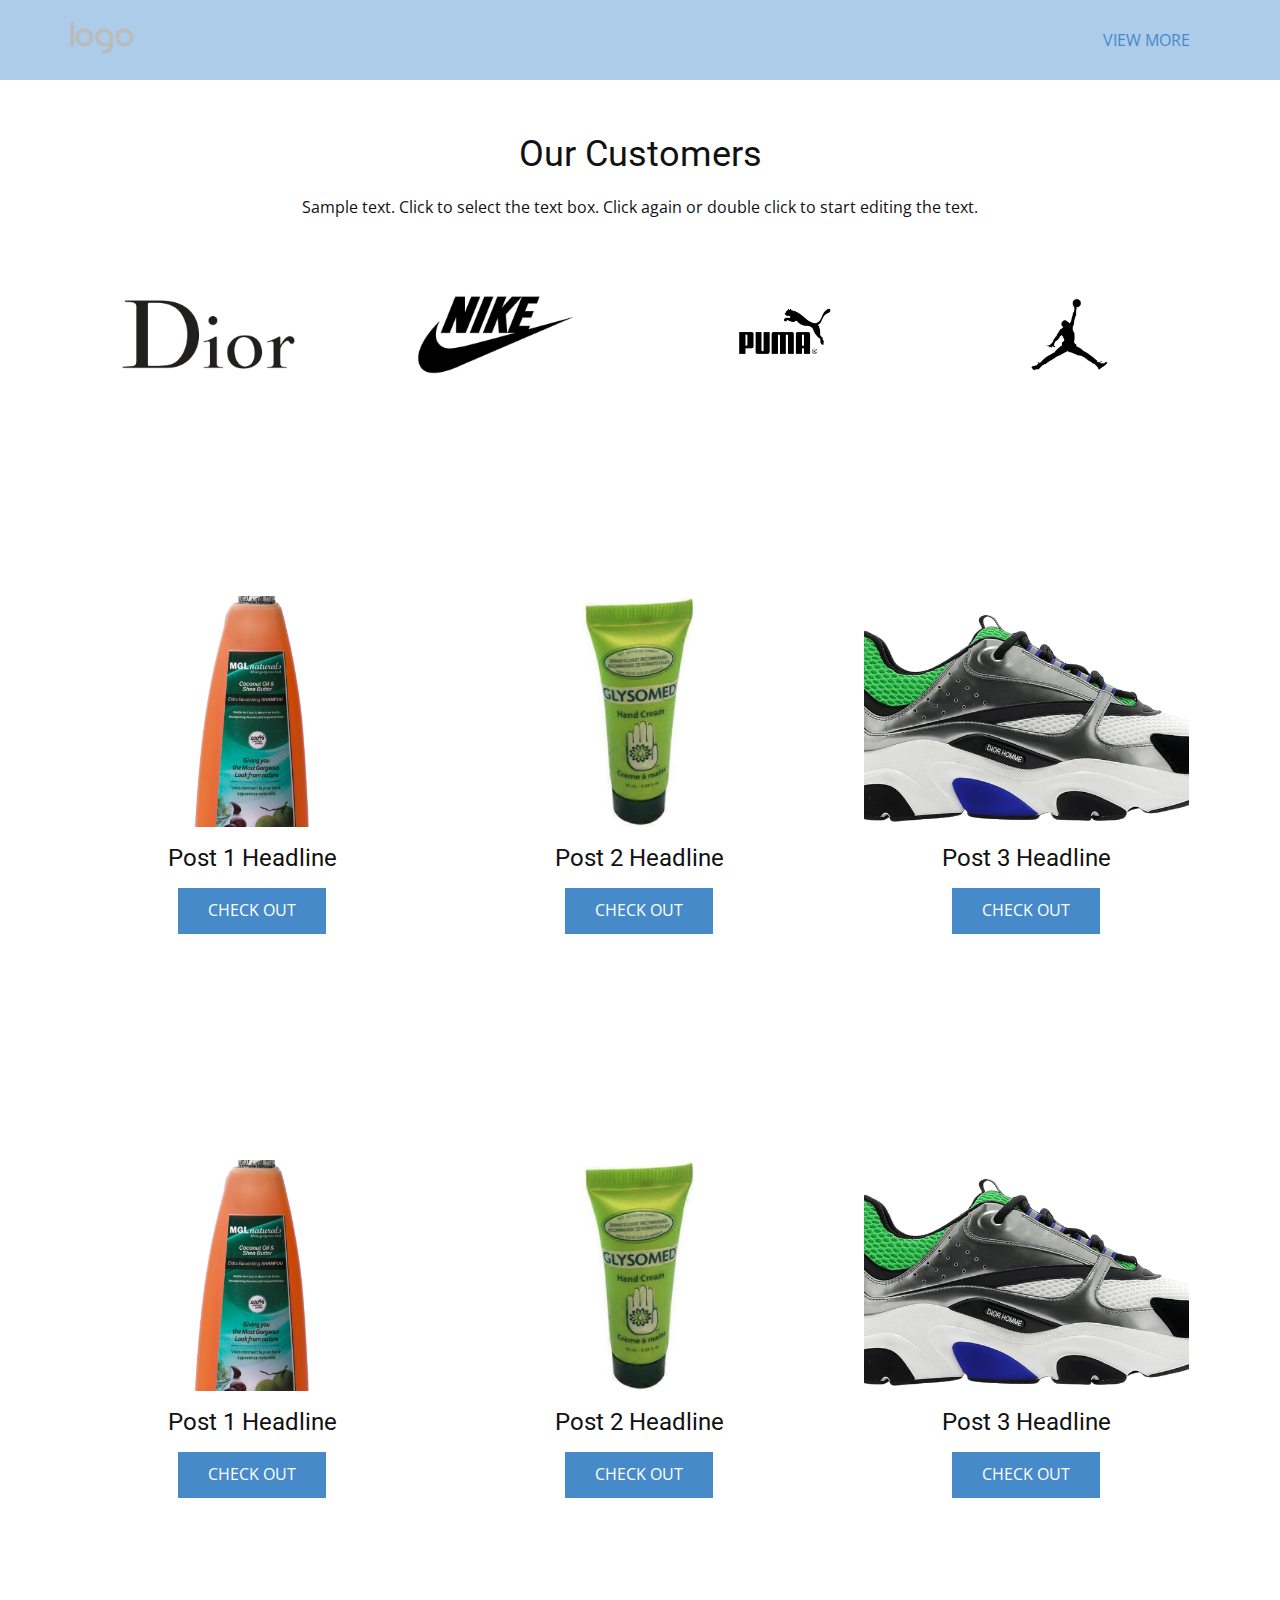
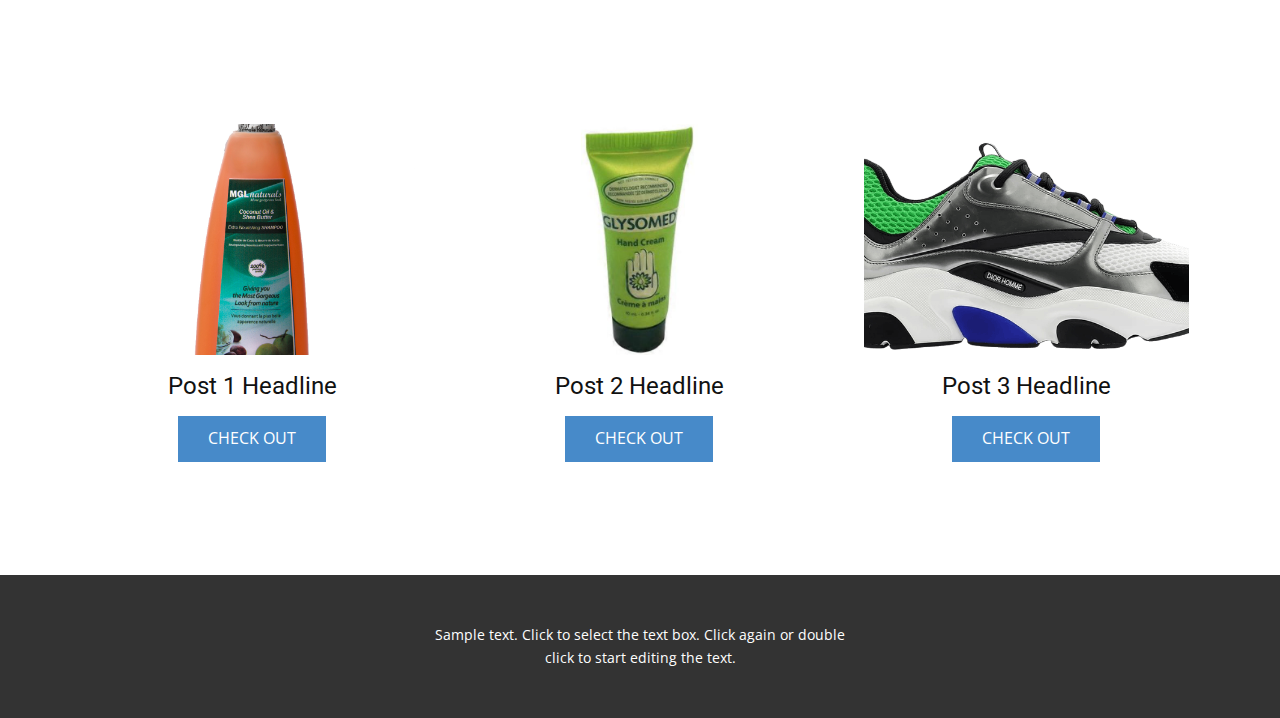
<file: index2.html>
<!DOCTYPE html>
<html style="font-size: 16px;">
  <head>
    <meta name="viewport" content="width=device-width, initial-scale=1.0">
    <meta charset="utf-8">
    <meta name="keywords" content="Our Customers, Easy to use">
    <meta name="description" content="">
    <meta name="page_type" content="np-template-header-footer-from-plugin">
    <title>bob</title>
    <link rel="stylesheet" href="nicepage.css" media="screen">
<link rel="stylesheet" href="VIEW-MORE.css" media="screen">
    <script class="u-script" type="text/javascript" src="jquery.js" defer=""></script>
    <script class="u-script" type="text/javascript" src="nicepage.js" defer=""></script>
    <meta name="generator" content="Nicepage 3.2.3, nicepage.com">
    <link id="u-theme-google-font" rel="stylesheet" href="https://fonts.googleapis.com/css?family=Roboto:100,100i,300,300i,400,400i,500,500i,700,700i,900,900i|Open+Sans:300,300i,400,400i,600,600i,700,700i,800,800i">
    
    
    
    
    
    
    <script type="application/ld+json">{
		"@context": "http://schema.org",
		"@type": "Organization",
		"name": "",
		"url": "index.html",
		"logo": "images/default-logo.png"
}</script>
    <meta property="og:title" content="VIEW MORE">
    <meta property="og:type" content="website">
    <meta name="theme-color" content="#478ac9">
    <link rel="canonical" href="index.html">
    <meta property="og:url" content="index.html">
  </head>
  <body data-home-page="VIEW-MORE.html" data-home-page-title="VIEW MORE" class="u-body"><header class="u-clearfix u-header u-palette-1-light-2 u-header" id="sec-d19e"><div class="u-clearfix u-sheet u-valign-middle u-sheet-1">
        <a href="" class="u-image u-logo u-image-1">
          <img src="images/default-logo.png" class="u-logo-image u-logo-image-1">
        </a>
        <nav class="u-menu u-menu-dropdown u-offcanvas u-menu-1">
          <div class="menu-collapse" style="font-size: 1rem; letter-spacing: 0px;">
            <a class="u-button-style u-custom-left-right-menu-spacing u-custom-padding-bottom u-custom-top-bottom-menu-spacing u-nav-link u-text-active-palette-1-base u-text-hover-palette-2-base" href="#">
              <svg><use xmlns:xlink="http://www.w3.org/1999/xlink" xlink:href="#menu-hamburger"></use></svg>
              <svg version="1.1" xmlns="http://www.w3.org/2000/svg" xmlns:xlink="http://www.w3.org/1999/xlink"><defs><symbol id="menu-hamburger" viewBox="0 0 16 16" style="width: 16px; height: 16px;"><rect y="1" width="16" height="2"></rect><rect y="7" width="16" height="2"></rect><rect y="13" width="16" height="2"></rect>
</symbol>
</defs></svg>
            </a>
          </div>
          <div class="u-custom-menu u-nav-container">
            <ul class="u-nav u-unstyled u-nav-1"><li class="u-nav-item"><a class="u-button-style u-nav-link u-text-active-palette-1-base u-text-hover-palette-2-base" href="VIEW-MORE.html" style="padding: 10px 20px;">VIEW MORE</a>
</li></ul>
          </div>
          <div class="u-custom-menu u-nav-container-collapse">
            <div class="u-black u-container-style u-inner-container-layout u-opacity u-opacity-95 u-sidenav">
              <div class="u-sidenav-overflow">
                <div class="u-menu-close"></div>
                <ul class="u-align-center u-nav u-popupmenu-items u-unstyled u-nav-2"><li class="u-nav-item"><a class="u-button-style u-nav-link" href="VIEW-MORE.html" style="padding: 10px 20px;">VIEW MORE</a>
</li></ul>
              </div>
            </div>
            <div class="u-black u-menu-overlay u-opacity u-opacity-70"></div>
          </div>
        </nav>
      </div></header>
    <section class="u-align-center u-clearfix u-section-1" id="sec-c674">
      <div class="u-clearfix u-sheet u-valign-middle u-sheet-1">
        <h2 class="u-text u-text-1">Our Customers</h2>
        <p class="u-text u-text-2">Sample text. Click to select the text box. Click again or double click to start editing the text.</p>
        <div class="u-expanded-width u-list u-repeater u-list-1">
          <div class="u-container-style u-list-item u-repeater-item">
            <div class="u-container-layout u-similar-container u-valign-middle u-container-layout-1">
              <img alt="" class="u-expanded-width-xs u-image u-image-contain u-image-default u-image-1" src="images/58429610a6515b1e0ad75ad3.png">
            </div>
          </div>
          <div class="u-container-style u-list-item u-repeater-item">
            <div class="u-container-layout u-similar-container u-valign-middle u-container-layout-2">
              <img alt="" class="u-expanded-width-xs u-image u-image-contain u-image-default u-image-2" src="images/41fMsRTFZjL._AC_UY218_.jpg">
            </div>
          </div>
          <div class="u-container-style u-list-item u-repeater-item">
            <div class="u-container-layout u-similar-container u-valign-middle u-container-layout-3">
              <img alt="" class="u-expanded-width-xs u-image u-image-contain u-image-default u-image-3" src="images/580b57fcd9996e24bc43c4f8.png">
            </div>
          </div>
          <div class="u-container-style u-list-item u-repeater-item">
            <div class="u-container-layout u-similar-container u-valign-middle u-container-layout-4">
              <img alt="" class="u-expanded-width-xs u-image u-image-contain u-image-default u-image-4" src="images/584292c4a6515b1e0ad75aca.png">
            </div>
          </div>
        </div>
      </div>
    </section>
    <section class="u-clearfix u-section-2" id="sec-3f52">
      <div class="u-clearfix u-sheet u-valign-middle u-sheet-1"><!--blog--><!--blog_options_json--><!--{"type":"Recent","source":"","tags":""}--><!--/blog_options_json-->
        <div class="u-blog u-repeater u-repeater-1"><!--blog_post-->
          <div class="u-align-center u-blog-post u-container-style u-repeater-item u-shape-rectangle">
            <div class="u-container-layout u-similar-container u-valign-top u-container-layout-1"><!--blog_post_image-->
              <img alt="" class="u-blog-control u-expanded-width u-image u-image-default u-image-1" src="images/b1.jpg"><!--/blog_post_image--><!--blog_post_header-->
              <h4 class="u-blog-control u-text u-text-1">
                <a class="u-post-header-link" href="#"><!--blog_post_header_content-->Post 1 Headline<!--/blog_post_header_content--></a>
              </h4><!--/blog_post_header--><!--blog_post_readmore-->
              <a href="https://wa.link/udanim" class="u-blog-control u-btn u-button-style u-btn-1"><!--blog_post_readmore_content-->CHECK OUT<!--/blog_post_readmore_content--></a><!--/blog_post_readmore-->
            </div>
          </div><!--/blog_post--><!--blog_post-->
          <div class="u-align-center u-blog-post u-container-style u-repeater-item u-shape-rectangle u-video-cover u-repeater-item-2">
            <div class="u-container-layout u-similar-container u-valign-top u-container-layout-2"><!--blog_post_image-->
              <img alt="" class="u-blog-control u-expanded-width u-image u-image-default u-image-2" src="images/b4.jpg"><!--/blog_post_image--><!--blog_post_header-->
              <h4 class="u-blog-control u-text u-text-2">
                <a class="u-post-header-link" href="#"><!--blog_post_header_content-->Post 2 Headline<!--/blog_post_header_content--></a>
              </h4><!--/blog_post_header--><!--blog_post_readmore-->
              <a href="https://wa.link/udanim" class="u-blog-control u-btn u-button-style u-btn-2"><!--blog_post_readmore_content-->CHECK OUT<!--/blog_post_readmore_content--></a><!--/blog_post_readmore-->
            </div>
          </div><!--/blog_post--><!--blog_post-->
          <div class="u-align-center u-blog-post u-container-style u-repeater-item u-shape-rectangle u-video-cover u-repeater-item-3">
            <div class="u-container-layout u-similar-container u-valign-top u-container-layout-3"><!--blog_post_image-->
              <img alt="" class="u-blog-control u-expanded-width u-image u-image-default u-image-3" src="images/B22sneakers.webp"><!--/blog_post_image--><!--blog_post_header-->
              <h4 class="u-blog-control u-text u-text-3">
                <a class="u-post-header-link" href="#"><!--blog_post_header_content-->Post 3 Headline<!--/blog_post_header_content--></a>
              </h4><!--/blog_post_header--><!--blog_post_readmore-->
              <a href="https://wa.link/udanim" class="u-blog-control u-btn u-button-style u-btn-3"><!--blog_post_readmore_content-->CHECK OUT<!--/blog_post_readmore_content--></a><!--/blog_post_readmore-->
            </div>
          </div><!--/blog_post-->
        </div><!--/blog-->
      </div>
    </section>
    <section class="u-clearfix u-section-3" id="carousel_76fd">
      <div class="u-clearfix u-sheet u-valign-middle u-sheet-1"><!--blog--><!--blog_options_json--><!--{"type":"Recent","source":"","tags":""}--><!--/blog_options_json-->
        <div class="u-blog u-repeater u-repeater-1"><!--blog_post-->
          <div class="u-align-center u-blog-post u-container-style u-repeater-item u-shape-rectangle">
            <div class="u-container-layout u-similar-container u-valign-top u-container-layout-1"><!--blog_post_image-->
              <img alt="" class="u-blog-control u-expanded-width u-image u-image-default u-image-1" src="images/b1.jpg"><!--/blog_post_image--><!--blog_post_header-->
              <h4 class="u-blog-control u-text u-text-1">
                <a class="u-post-header-link" href="#"><!--blog_post_header_content-->Post 1 Headline<!--/blog_post_header_content--></a>
              </h4><!--/blog_post_header--><!--blog_post_readmore-->
              <a href="https://wa.link/udanim" class="u-blog-control u-btn u-button-style u-btn-1"><!--blog_post_readmore_content-->CHECK OUT<!--/blog_post_readmore_content--></a><!--/blog_post_readmore-->
            </div>
          </div><!--/blog_post--><!--blog_post-->
          <div class="u-align-center u-blog-post u-container-style u-repeater-item u-shape-rectangle u-video-cover u-repeater-item-2">
            <div class="u-container-layout u-similar-container u-valign-top u-container-layout-2"><!--blog_post_image-->
              <img alt="" class="u-blog-control u-expanded-width u-image u-image-default u-image-2" src="images/b4.jpg"><!--/blog_post_image--><!--blog_post_header-->
              <h4 class="u-blog-control u-text u-text-2">
                <a class="u-post-header-link" href="#"><!--blog_post_header_content-->Post 2 Headline<!--/blog_post_header_content--></a>
              </h4><!--/blog_post_header--><!--blog_post_readmore-->
              <a href="https://wa.link/udanim" class="u-blog-control u-btn u-button-style u-btn-2"><!--blog_post_readmore_content-->CHECK OUT<!--/blog_post_readmore_content--></a><!--/blog_post_readmore-->
            </div>
          </div><!--/blog_post--><!--blog_post-->
          <div class="u-align-center u-blog-post u-container-style u-repeater-item u-shape-rectangle u-video-cover u-repeater-item-3">
            <div class="u-container-layout u-similar-container u-valign-top u-container-layout-3"><!--blog_post_image-->
              <img alt="" class="u-blog-control u-expanded-width u-image u-image-default u-image-3" src="images/B22sneakers.webp"><!--/blog_post_image--><!--blog_post_header-->
              <h4 class="u-blog-control u-text u-text-3">
                <a class="u-post-header-link" href="#"><!--blog_post_header_content-->Post 3 Headline<!--/blog_post_header_content--></a>
              </h4><!--/blog_post_header--><!--blog_post_readmore-->
              <a href="https://wa.link/udanim" class="u-blog-control u-btn u-button-style u-btn-3"><!--blog_post_readmore_content-->CHECK OUT<!--/blog_post_readmore_content--></a><!--/blog_post_readmore-->
            </div>
          </div><!--/blog_post-->
        </div><!--/blog-->
      </div>
    </section>
    <!-- <section class="u-align-left u-clearfix u-image u-shading u-section-4" src="" id="sec-8112">
      <div class="u-clearfix u-sheet u-valign-middle u-sheet-1">
        <h1 class="u-text u-title u-text-1">Easy to use</h1>
        <p class="u-large-text u-text u-text-variant u-text-2">Sample text. Lorem ipsum dolor sit amet, consectetur adipiscing elit nullam nunc justo sagittis suscipit ultrices.</p>
        <a href="#" class="u-btn u-button-style u-hover-palette-1-light-2 u-palette-1-light-3 u-btn-1">VIEW MORE</a>
      </div>
    </section> -->
    <section class="u-clearfix u-section-5" id="carousel_5199">
      <div class="u-clearfix u-sheet u-valign-middle u-sheet-1"><!--blog--><!--blog_options_json--><!--{"type":"Recent","source":"","tags":""}--><!--/blog_options_json-->
        <div class="u-blog u-repeater u-repeater-1"><!--blog_post-->
          <div class="u-align-center u-blog-post u-container-style u-repeater-item u-shape-rectangle">
            <div class="u-container-layout u-similar-container u-valign-top u-container-layout-1"><!--blog_post_image-->
              <img alt="" class="u-blog-control u-expanded-width u-image u-image-default u-image-1" src="images/b1.jpg"><!--/blog_post_image--><!--blog_post_header-->
              <h4 class="u-blog-control u-text u-text-1">
                <a class="u-post-header-link" href="#"><!--blog_post_header_content-->Post 1 Headline<!--/blog_post_header_content--></a>
              </h4><!--/blog_post_header--><!--blog_post_readmore-->
              <a href="https://wa.link/udanim" class="u-blog-control u-btn u-button-style u-btn-1"><!--blog_post_readmore_content-->CHECK OUT<!--/blog_post_readmore_content--></a><!--/blog_post_readmore-->
            </div>
          </div><!--/blog_post--><!--blog_post-->
          <div class="u-align-center u-blog-post u-container-style u-repeater-item u-shape-rectangle u-video-cover u-repeater-item-2">
            <div class="u-container-layout u-similar-container u-valign-top u-container-layout-2"><!--blog_post_image-->
              <img alt="" class="u-blog-control u-expanded-width u-image u-image-default u-image-2" src="images/b4.jpg"><!--/blog_post_image--><!--blog_post_header-->
              <h4 class="u-blog-control u-text u-text-2">
                <a class="u-post-header-link" href="#"><!--blog_post_header_content-->Post 2 Headline<!--/blog_post_header_content--></a>
              </h4><!--/blog_post_header--><!--blog_post_readmore-->
              <a href="https://wa.link/udanim" class="u-blog-control u-btn u-button-style u-btn-2"><!--blog_post_readmore_content-->CHECK OUT<!--/blog_post_readmore_content--></a><!--/blog_post_readmore-->
            </div>
          </div><!--/blog_post--><!--blog_post-->
          <div class="u-align-center u-blog-post u-container-style u-repeater-item u-shape-rectangle u-video-cover u-repeater-item-3">
            <div class="u-container-layout u-similar-container u-valign-top u-container-layout-3"><!--blog_post_image-->
              <img alt="" class="u-blog-control u-expanded-width u-image u-image-default u-image-3" src="images/B22sneakers.webp"><!--/blog_post_image--><!--blog_post_header-->
              <h4 class="u-blog-control u-text u-text-3">
                <a class="u-post-header-link" href="#"><!--blog_post_header_content-->Post 3 Headline<!--/blog_post_header_content--></a>
              </h4><!--/blog_post_header--><!--blog_post_readmore-->
              <a href="https://wa.link/udanim" class="u-blog-control u-btn u-button-style u-btn-3"><!--blog_post_readmore_content-->CHECK OUT<!--/blog_post_readmore_content--></a><!--/blog_post_readmore-->
            </div>
          </div><!--/blog_post-->
        </div><!--/blog-->
      </div>
    </section>
    
    
    <footer class="u-align-center u-clearfix u-footer u-grey-80 u-footer" id="sec-5aaa"><div class="u-clearfix u-sheet u-sheet-1">
        <p class="u-small-text u-text u-text-variant u-text-1">Sample text. Click to select the text box. Click again or double click to start editing the text.</p>
      </div></footer>
    <!-- <section class="u-backlink u-clearfix u-grey-80">
      <a class="u-link" href="https://wa.link/udanim" target="_blank">
        <span>Free Website Templates</span>
      </a>
      <p class="u-text">
        <span>created with</span>
      </p>
      <a class="u-link" href="" target="_blank">
        <span>Offline Website Builder Software</span>
      </a>. 
    </section> -->
  </body>
</html>
</file>
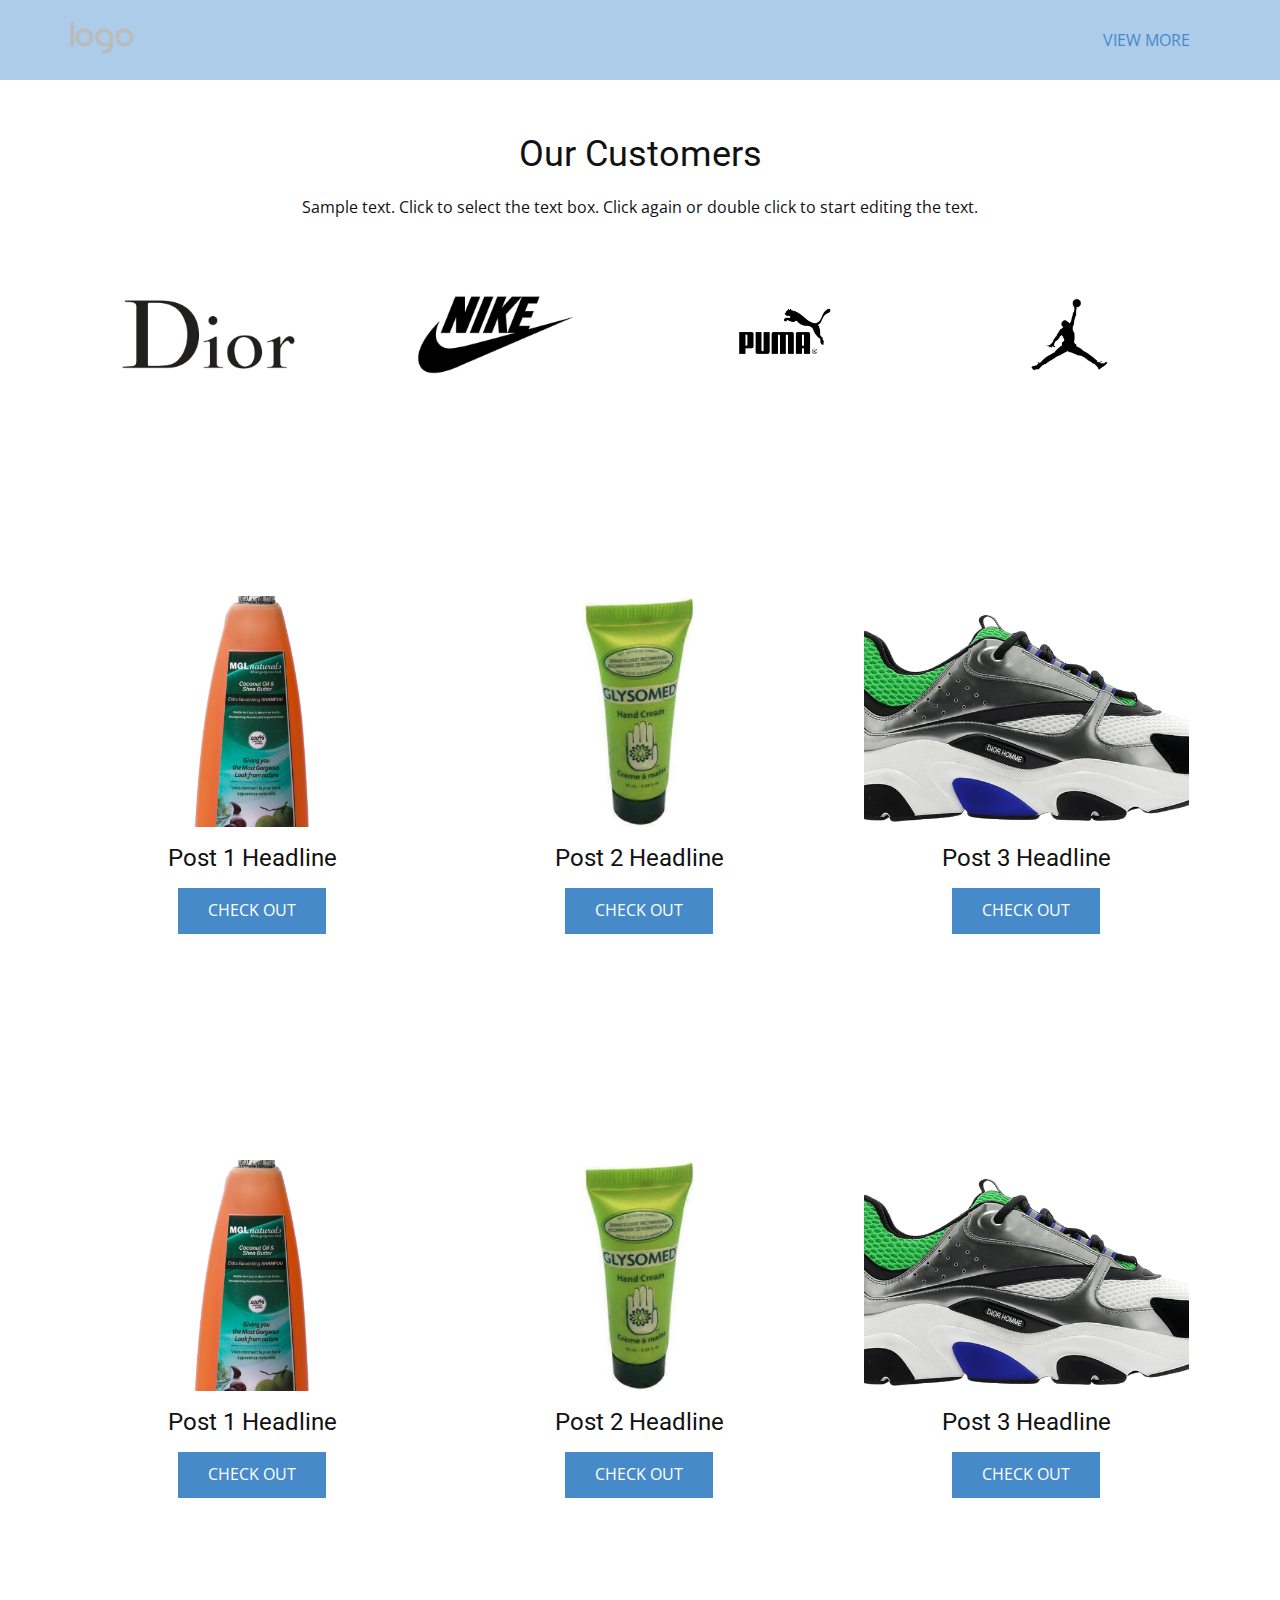
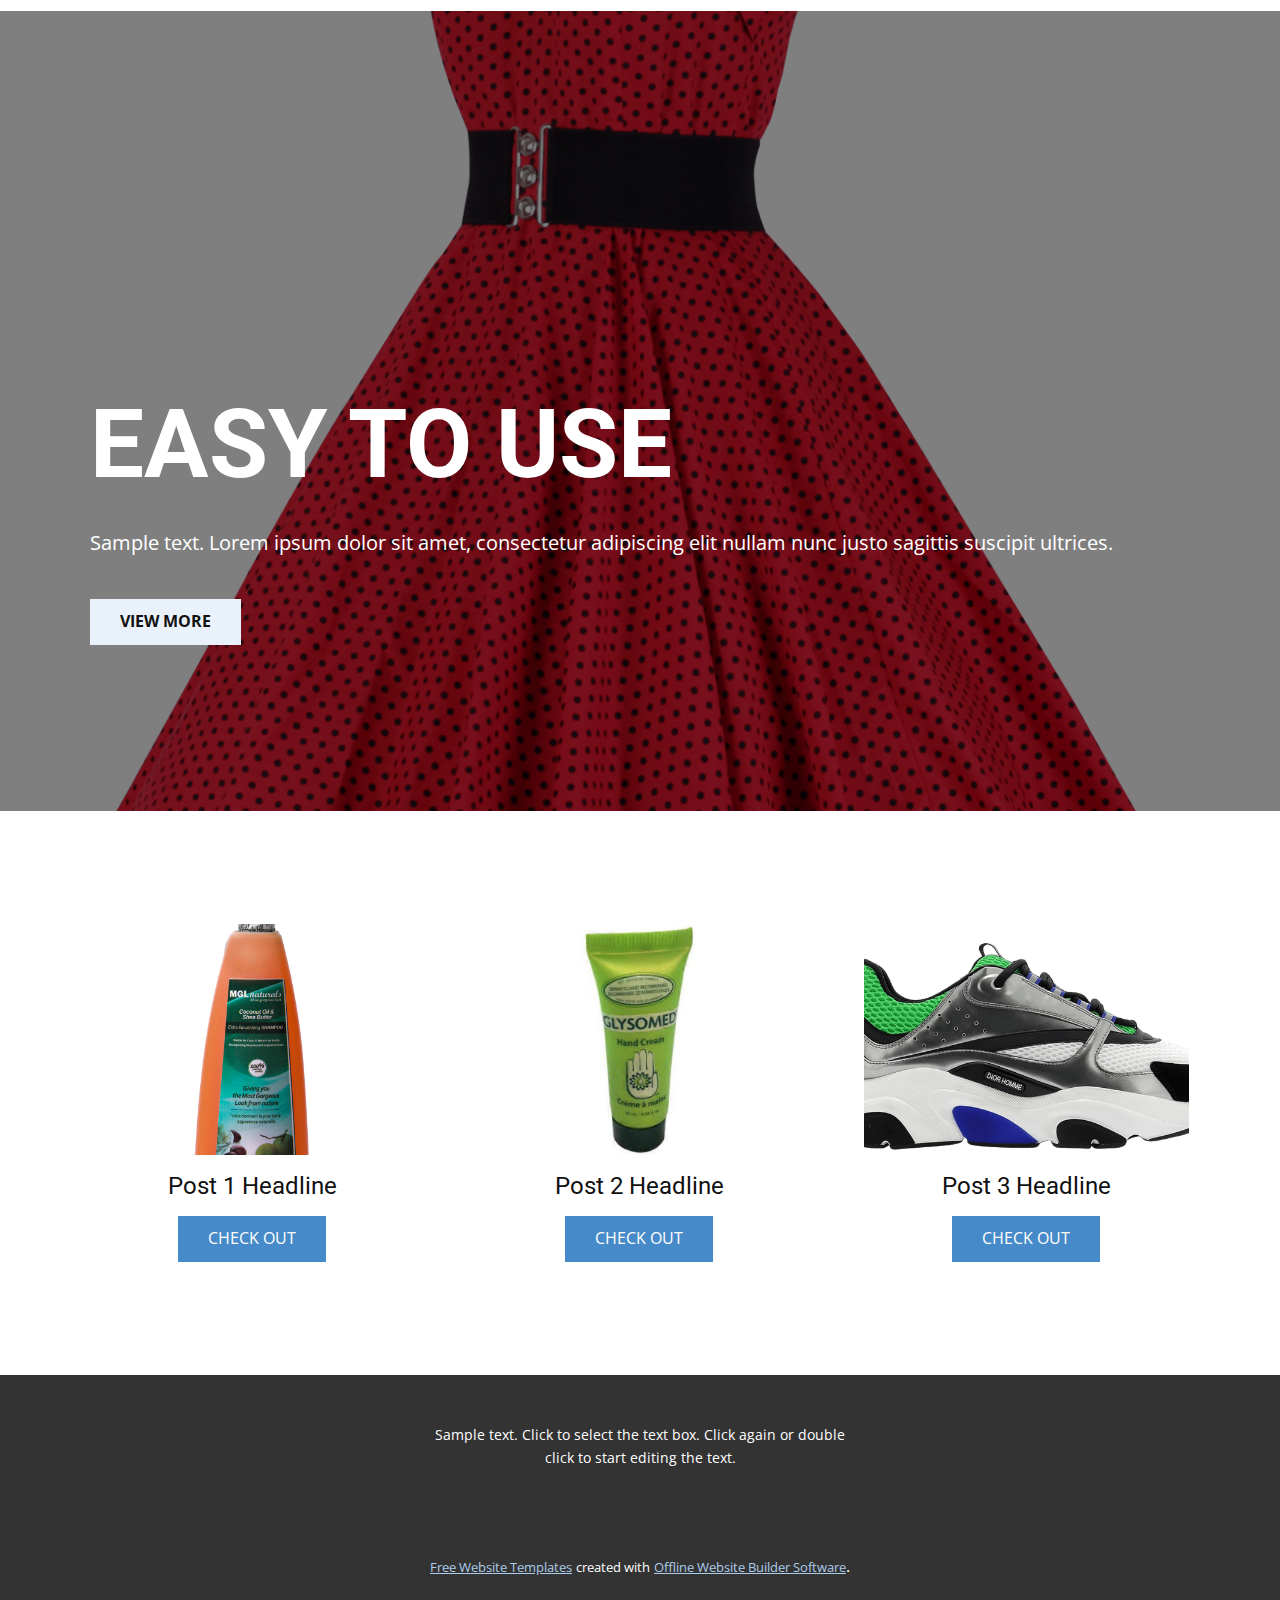
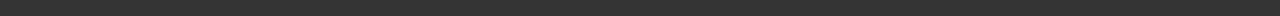
<file: VIEW-MORE.html>
<!DOCTYPE html>
<html style="font-size: 16px;">
  <head>
    <meta name="viewport" content="width=device-width, initial-scale=1.0">
    <meta charset="utf-8">
    <meta name="keywords" content="Our Customers, Easy to use">
    <meta name="description" content="">
    <meta name="page_type" content="np-template-header-footer-from-plugin">
    <title>VIEW MORE</title>
    <link rel="stylesheet" href="nicepage.css" media="screen">
<link rel="stylesheet" href="VIEW-MORE.css" media="screen">
    <script class="u-script" type="text/javascript" src="jquery.js" defer=""></script>
    <script class="u-script" type="text/javascript" src="nicepage.js" defer=""></script>
    <meta name="generator" content="Nicepage 3.2.3, nicepage.com">
    <link id="u-theme-google-font" rel="stylesheet" href="https://fonts.googleapis.com/css?family=Roboto:100,100i,300,300i,400,400i,500,500i,700,700i,900,900i|Open+Sans:300,300i,400,400i,600,600i,700,700i,800,800i">
    
    
    
    
    
    
    <script type="application/ld+json">{
		"@context": "http://schema.org",
		"@type": "Organization",
		"name": "",
		"url": "index.html",
		"logo": "images/default-logo.png"
}</script>
    <meta property="og:title" content="VIEW MORE">
    <meta property="og:type" content="website">
    <meta name="theme-color" content="#478ac9">
    <link rel="canonical" href="index.html">
    <meta property="og:url" content="index.html">
  </head>
  <body class="u-body"><header class="u-clearfix u-header u-palette-1-light-2 u-header" id="sec-d19e"><div class="u-clearfix u-sheet u-valign-middle u-sheet-1">
        <a href="https://nicepage.com" class="u-image u-logo u-image-1">
          <img src="images/default-logo.png" class="u-logo-image u-logo-image-1">
        </a>
        <nav class="u-menu u-menu-dropdown u-offcanvas u-menu-1">
          <div class="menu-collapse" style="font-size: 1rem; letter-spacing: 0px;">
            <a class="u-button-style u-custom-left-right-menu-spacing u-custom-padding-bottom u-custom-top-bottom-menu-spacing u-nav-link u-text-active-palette-1-base u-text-hover-palette-2-base" href="#">
              <svg><use xmlns:xlink="http://www.w3.org/1999/xlink" xlink:href="#menu-hamburger"></use></svg>
              <svg version="1.1" xmlns="http://www.w3.org/2000/svg" xmlns:xlink="http://www.w3.org/1999/xlink"><defs><symbol id="menu-hamburger" viewBox="0 0 16 16" style="width: 16px; height: 16px;"><rect y="1" width="16" height="2"></rect><rect y="7" width="16" height="2"></rect><rect y="13" width="16" height="2"></rect>
</symbol>
</defs></svg>
            </a>
          </div>
          <div class="u-custom-menu u-nav-container">
            <ul class="u-nav u-unstyled u-nav-1"><li class="u-nav-item"><a class="u-button-style u-nav-link u-text-active-palette-1-base u-text-hover-palette-2-base" href="VIEW-MORE.html" style="padding: 10px 20px;">VIEW MORE</a>
</li></ul>
          </div>
          <div class="u-custom-menu u-nav-container-collapse">
            <div class="u-black u-container-style u-inner-container-layout u-opacity u-opacity-95 u-sidenav">
              <div class="u-sidenav-overflow">
                <div class="u-menu-close"></div>
                <ul class="u-align-center u-nav u-popupmenu-items u-unstyled u-nav-2"><li class="u-nav-item"><a class="u-button-style u-nav-link" href="VIEW-MORE.html" style="padding: 10px 20px;">VIEW MORE</a>
</li></ul>
              </div>
            </div>
            <div class="u-black u-menu-overlay u-opacity u-opacity-70"></div>
          </div>
        </nav>
      </div></header>
    <section class="u-align-center u-clearfix u-section-1" id="sec-c674">
      <div class="u-clearfix u-sheet u-valign-middle u-sheet-1">
        <h2 class="u-text u-text-1">Our Customers</h2>
        <p class="u-text u-text-2">Sample text. Click to select the text box. Click again or double click to start editing the text.</p>
        <div class="u-expanded-width u-list u-repeater u-list-1">
          <div class="u-container-style u-list-item u-repeater-item">
            <div class="u-container-layout u-similar-container u-valign-middle u-container-layout-1">
              <img alt="" class="u-expanded-width-xs u-image u-image-contain u-image-default u-image-1" src="images/58429610a6515b1e0ad75ad3.png">
            </div>
          </div>
          <div class="u-container-style u-list-item u-repeater-item">
            <div class="u-container-layout u-similar-container u-valign-middle u-container-layout-2">
              <img alt="" class="u-expanded-width-xs u-image u-image-contain u-image-default u-image-2" src="images/41fMsRTFZjL._AC_UY218_.jpg">
            </div>
          </div>
          <div class="u-container-style u-list-item u-repeater-item">
            <div class="u-container-layout u-similar-container u-valign-middle u-container-layout-3">
              <img alt="" class="u-expanded-width-xs u-image u-image-contain u-image-default u-image-3" src="images/580b57fcd9996e24bc43c4f8.png">
            </div>
          </div>
          <div class="u-container-style u-list-item u-repeater-item">
            <div class="u-container-layout u-similar-container u-valign-middle u-container-layout-4">
              <img alt="" class="u-expanded-width-xs u-image u-image-contain u-image-default u-image-4" src="images/584292c4a6515b1e0ad75aca.png">
            </div>
          </div>
        </div>
      </div>
    </section>
    <section class="u-clearfix u-section-2" id="sec-3f52">
      <div class="u-clearfix u-sheet u-valign-middle u-sheet-1"><!--blog--><!--blog_options_json--><!--{"type":"Recent","source":"","tags":""}--><!--/blog_options_json-->
        <div class="u-blog u-repeater u-repeater-1"><!--blog_post-->
          <div class="u-align-center u-blog-post u-container-style u-repeater-item u-shape-rectangle">
            <div class="u-container-layout u-similar-container u-valign-top u-container-layout-1"><!--blog_post_image-->
              <img alt="" class="u-blog-control u-expanded-width u-image u-image-default u-image-1" src="images/b1.jpg"><!--/blog_post_image--><!--blog_post_header-->
              <h4 class="u-blog-control u-text u-text-1">
                <a class="u-post-header-link" href="#"><!--blog_post_header_content-->Post 1 Headline<!--/blog_post_header_content--></a>
              </h4><!--/blog_post_header--><!--blog_post_readmore-->
              <a href="" class="u-blog-control u-btn u-button-style u-btn-1"><!--blog_post_readmore_content-->CHECK OUT<!--/blog_post_readmore_content--></a><!--/blog_post_readmore-->
            </div>
          </div><!--/blog_post--><!--blog_post-->
          <div class="u-align-center u-blog-post u-container-style u-repeater-item u-shape-rectangle u-video-cover u-repeater-item-2">
            <div class="u-container-layout u-similar-container u-valign-top u-container-layout-2"><!--blog_post_image-->
              <img alt="" class="u-blog-control u-expanded-width u-image u-image-default u-image-2" src="images/b4.jpg"><!--/blog_post_image--><!--blog_post_header-->
              <h4 class="u-blog-control u-text u-text-2">
                <a class="u-post-header-link" href="#"><!--blog_post_header_content-->Post 2 Headline<!--/blog_post_header_content--></a>
              </h4><!--/blog_post_header--><!--blog_post_readmore-->
              <a href="" class="u-blog-control u-btn u-button-style u-btn-2"><!--blog_post_readmore_content-->CHECK OUT<!--/blog_post_readmore_content--></a><!--/blog_post_readmore-->
            </div>
          </div><!--/blog_post--><!--blog_post-->
          <div class="u-align-center u-blog-post u-container-style u-repeater-item u-shape-rectangle u-video-cover u-repeater-item-3">
            <div class="u-container-layout u-similar-container u-valign-top u-container-layout-3"><!--blog_post_image-->
              <img alt="" class="u-blog-control u-expanded-width u-image u-image-default u-image-3" src="images/B22sneakers.webp"><!--/blog_post_image--><!--blog_post_header-->
              <h4 class="u-blog-control u-text u-text-3">
                <a class="u-post-header-link" href="#"><!--blog_post_header_content-->Post 3 Headline<!--/blog_post_header_content--></a>
              </h4><!--/blog_post_header--><!--blog_post_readmore-->
              <a href="" class="u-blog-control u-btn u-button-style u-btn-3"><!--blog_post_readmore_content-->CHECK OUT<!--/blog_post_readmore_content--></a><!--/blog_post_readmore-->
            </div>
          </div><!--/blog_post-->
        </div><!--/blog-->
      </div>
    </section>
    <section class="u-clearfix u-section-3" id="carousel_76fd">
      <div class="u-clearfix u-sheet u-valign-middle u-sheet-1"><!--blog--><!--blog_options_json--><!--{"type":"Recent","source":"","tags":""}--><!--/blog_options_json-->
        <div class="u-blog u-repeater u-repeater-1"><!--blog_post-->
          <div class="u-align-center u-blog-post u-container-style u-repeater-item u-shape-rectangle">
            <div class="u-container-layout u-similar-container u-valign-top u-container-layout-1"><!--blog_post_image-->
              <img alt="" class="u-blog-control u-expanded-width u-image u-image-default u-image-1" src="images/b1.jpg"><!--/blog_post_image--><!--blog_post_header-->
              <h4 class="u-blog-control u-text u-text-1">
                <a class="u-post-header-link" href="#"><!--blog_post_header_content-->Post 1 Headline<!--/blog_post_header_content--></a>
              </h4><!--/blog_post_header--><!--blog_post_readmore-->
              <a href="" class="u-blog-control u-btn u-button-style u-btn-1"><!--blog_post_readmore_content-->CHECK OUT<!--/blog_post_readmore_content--></a><!--/blog_post_readmore-->
            </div>
          </div><!--/blog_post--><!--blog_post-->
          <div class="u-align-center u-blog-post u-container-style u-repeater-item u-shape-rectangle u-video-cover u-repeater-item-2">
            <div class="u-container-layout u-similar-container u-valign-top u-container-layout-2"><!--blog_post_image-->
              <img alt="" class="u-blog-control u-expanded-width u-image u-image-default u-image-2" src="images/b4.jpg"><!--/blog_post_image--><!--blog_post_header-->
              <h4 class="u-blog-control u-text u-text-2">
                <a class="u-post-header-link" href="#"><!--blog_post_header_content-->Post 2 Headline<!--/blog_post_header_content--></a>
              </h4><!--/blog_post_header--><!--blog_post_readmore-->
              <a href="" class="u-blog-control u-btn u-button-style u-btn-2"><!--blog_post_readmore_content-->CHECK OUT<!--/blog_post_readmore_content--></a><!--/blog_post_readmore-->
            </div>
          </div><!--/blog_post--><!--blog_post-->
          <div class="u-align-center u-blog-post u-container-style u-repeater-item u-shape-rectangle u-video-cover u-repeater-item-3">
            <div class="u-container-layout u-similar-container u-valign-top u-container-layout-3"><!--blog_post_image-->
              <img alt="" class="u-blog-control u-expanded-width u-image u-image-default u-image-3" src="images/B22sneakers.webp"><!--/blog_post_image--><!--blog_post_header-->
              <h4 class="u-blog-control u-text u-text-3">
                <a class="u-post-header-link" href="#"><!--blog_post_header_content-->Post 3 Headline<!--/blog_post_header_content--></a>
              </h4><!--/blog_post_header--><!--blog_post_readmore-->
              <a href="" class="u-blog-control u-btn u-button-style u-btn-3"><!--blog_post_readmore_content-->CHECK OUT<!--/blog_post_readmore_content--></a><!--/blog_post_readmore-->
            </div>
          </div><!--/blog_post-->
        </div><!--/blog-->
      </div>
    </section>
    <section class="u-align-left u-clearfix u-image u-shading u-section-4" src="" id="sec-8112">
      <div class="u-clearfix u-sheet u-valign-middle u-sheet-1">
        <h1 class="u-text u-title u-text-1">Easy to use</h1>
        <p class="u-large-text u-text u-text-variant u-text-2">Sample text. Lorem ipsum dolor sit amet, consectetur adipiscing elit nullam nunc justo sagittis suscipit ultrices.</p>
        <a href="#" class="u-btn u-button-style u-hover-palette-1-light-2 u-palette-1-light-3 u-btn-1">VIEW MORE</a>
      </div>
    </section>
    <section class="u-clearfix u-section-5" id="carousel_5199">
      <div class="u-clearfix u-sheet u-valign-middle u-sheet-1"><!--blog--><!--blog_options_json--><!--{"type":"Recent","source":"","tags":""}--><!--/blog_options_json-->
        <div class="u-blog u-repeater u-repeater-1"><!--blog_post-->
          <div class="u-align-center u-blog-post u-container-style u-repeater-item u-shape-rectangle">
            <div class="u-container-layout u-similar-container u-valign-top u-container-layout-1"><!--blog_post_image-->
              <img alt="" class="u-blog-control u-expanded-width u-image u-image-default u-image-1" src="images/b1.jpg"><!--/blog_post_image--><!--blog_post_header-->
              <h4 class="u-blog-control u-text u-text-1">
                <a class="u-post-header-link" href="#"><!--blog_post_header_content-->Post 1 Headline<!--/blog_post_header_content--></a>
              </h4><!--/blog_post_header--><!--blog_post_readmore-->
              <a href="" class="u-blog-control u-btn u-button-style u-btn-1"><!--blog_post_readmore_content-->CHECK OUT<!--/blog_post_readmore_content--></a><!--/blog_post_readmore-->
            </div>
          </div><!--/blog_post--><!--blog_post-->
          <div class="u-align-center u-blog-post u-container-style u-repeater-item u-shape-rectangle u-video-cover u-repeater-item-2">
            <div class="u-container-layout u-similar-container u-valign-top u-container-layout-2"><!--blog_post_image-->
              <img alt="" class="u-blog-control u-expanded-width u-image u-image-default u-image-2" src="images/b4.jpg"><!--/blog_post_image--><!--blog_post_header-->
              <h4 class="u-blog-control u-text u-text-2">
                <a class="u-post-header-link" href="#"><!--blog_post_header_content-->Post 2 Headline<!--/blog_post_header_content--></a>
              </h4><!--/blog_post_header--><!--blog_post_readmore-->
              <a href="" class="u-blog-control u-btn u-button-style u-btn-2"><!--blog_post_readmore_content-->CHECK OUT<!--/blog_post_readmore_content--></a><!--/blog_post_readmore-->
            </div>
          </div><!--/blog_post--><!--blog_post-->
          <div class="u-align-center u-blog-post u-container-style u-repeater-item u-shape-rectangle u-video-cover u-repeater-item-3">
            <div class="u-container-layout u-similar-container u-valign-top u-container-layout-3"><!--blog_post_image-->
              <img alt="" class="u-blog-control u-expanded-width u-image u-image-default u-image-3" src="images/B22sneakers.webp"><!--/blog_post_image--><!--blog_post_header-->
              <h4 class="u-blog-control u-text u-text-3">
                <a class="u-post-header-link" href="#"><!--blog_post_header_content-->Post 3 Headline<!--/blog_post_header_content--></a>
              </h4><!--/blog_post_header--><!--blog_post_readmore-->
              <a href="" class="u-blog-control u-btn u-button-style u-btn-3"><!--blog_post_readmore_content-->CHECK OUT<!--/blog_post_readmore_content--></a><!--/blog_post_readmore-->
            </div>
          </div><!--/blog_post-->
        </div><!--/blog-->
      </div>
    </section>
    
    
    <footer class="u-align-center u-clearfix u-footer u-grey-80 u-footer" id="sec-5aaa"><div class="u-clearfix u-sheet u-sheet-1">
        <p class="u-small-text u-text u-text-variant u-text-1">Sample text. Click to select the text box. Click again or double click to start editing the text.</p>
      </div></footer>
    <section class="u-backlink u-clearfix u-grey-80">
      <a class="u-link" href="https://nicepage.com/website-templates" target="_blank">
        <span>Free Website Templates</span>
      </a>
      <p class="u-text">
        <span>created with</span>
      </p>
      <a class="u-link" href="https://nicepage.com/" target="_blank">
        <span>Offline Website Builder Software</span>
      </a>. 
    </section>
  </body>
</html>
</file>
<file: VIEW-MORE.css>
.u-section-1 .u-sheet-1 {
  min-height: 402px;
}

.u-section-1 .u-text-1 {
  width: 679px;
  margin: 55px auto 0;
}

.u-section-1 .u-text-2 {
  width: 679px;
  margin: 20px auto 0;
}

.u-section-1 .u-list-1 {
  min-height: 188px;
  grid-template-columns: repeat(4, calc(25% - 8px));
  grid-template-rows: repeat(1, auto);
  grid-gap: 10px;
  margin: 20px 0 55px;
}

.u-section-1 .u-container-layout-1 {
  padding: 30px;
}

.u-section-1 .u-image-1 {
  width: 202px;
  height: 79px;
  margin: 0 auto;
}

.u-section-1 .u-container-layout-2 {
  padding: 30px;
}

.u-section-1 .u-image-2 {
  width: 202px;
  height: 79px;
  margin: 0 auto;
}

.u-section-1 .u-container-layout-3 {
  padding: 30px;
}

.u-section-1 .u-image-3 {
  width: 202px;
  height: 79px;
  margin: 0 auto;
}

.u-section-1 .u-container-layout-4 {
  padding: 30px;
}

.u-section-1 .u-image-4 {
  width: 202px;
  height: 79px;
  margin: 0 auto;
}

@media (max-width: 1199px) {
  .u-section-1 .u-sheet-1 {
    min-height: 369px;
  }

  .u-section-1 .u-list-1 {
    min-height: 155px;
    height: auto;
    margin-right: initial;
    margin-left: initial;
  }
}

@media (max-width: 991px) {
  .u-section-1 .u-sheet-1 {
    min-height: 346px;
  }

  .u-section-1 .u-text-2 {
    margin-left: 21px;
    margin-right: 21px;
  }

  .u-section-1 .u-list-1 {
    min-height: 288px;
    grid-template-columns: repeat(2, calc((100% - 720px) / 2 + 355px));
    margin-bottom: 60px;
    margin-right: initial;
    margin-left: initial;
  }
}

@media (max-width: 767px) {
  .u-section-1 .u-text-1 {
    width: 540px;
  }

  .u-section-1 .u-text-2 {
    width: 540px;
    margin-left: 0;
    margin-right: 0;
  }

  .u-section-1 .u-list-1 {
    grid-template-columns: repeat(2, calc((100% - 540px) / 2 + 265px));
    margin-bottom: 55px;
    margin-right: initial;
    margin-left: initial;
  }

  .u-section-1 .u-container-layout-1 {
    padding-left: 10px;
    padding-right: 10px;
  }

  .u-section-1 .u-container-layout-2 {
    padding-left: 10px;
    padding-right: 10px;
  }

  .u-section-1 .u-container-layout-3 {
    padding-left: 10px;
    padding-right: 10px;
  }

  .u-section-1 .u-container-layout-4 {
    padding-left: 10px;
    padding-right: 10px;
  }
}

@media (max-width: 575px) {
  .u-section-1 .u-text-1 {
    width: 340px;
  }

  .u-section-1 .u-text-2 {
    width: 340px;
  }

  .u-section-1 .u-list-1 {
    grid-template-columns: repeat(2, calc((100% - 340px) / 2 + 165px));
    margin-right: initial;
    margin-left: initial;
  }

  .u-section-1 .u-image-1 {
    margin-right: initial;
    margin-left: initial;
    width: auto;
  }

  .u-section-1 .u-image-2 {
    margin-right: initial;
    margin-left: initial;
    width: auto;
  }

  .u-section-1 .u-image-3 {
    margin-right: initial;
    margin-left: initial;
    width: auto;
  }

  .u-section-1 .u-image-4 {
    margin-right: initial;
    margin-left: initial;
    width: auto;
  }
}.u-section-2 .u-sheet-1 {
  min-height: 564px;
}

.u-section-2 .u-repeater-1 {
  width: 1140px;
  margin-top: 60px;
  margin-bottom: 60px;
  min-height: 375px;
  grid-template-columns: calc(33.3333% - 15px) calc(33.3333% - 15px) calc(33.3333% - 15px);
  grid-gap: 22px;
}

.u-section-2 .u-container-layout-1 {
  padding: 30px 20px;
}

.u-section-2 .u-image-1 {
  height: 231px;
  margin: 0 auto 0 0;
}

.u-section-2 .u-text-1 {
  margin: 17px 0 0;
}

.u-section-2 .u-btn-1 {
  margin: 15px auto 0;
}

.u-section-2 .u-repeater-item-2 {
  background-size: auto;
}

.u-section-2 .u-container-layout-2 {
  padding: 30px 20px;
}

.u-section-2 .u-image-2 {
  height: 231px;
  margin: 0 auto 0 0;
}

.u-section-2 .u-text-2 {
  margin: 17px 0 0;
}

.u-section-2 .u-btn-2 {
  margin: 15px auto 0;
}

.u-section-2 .u-repeater-item-3 {
  background-size: auto;
}

.u-section-2 .u-container-layout-3 {
  padding: 30px 20px;
}

.u-section-2 .u-image-3 {
  height: 231px;
  margin: 0 auto 0 0;
}

.u-section-2 .u-text-3 {
  margin: 17px 0 0;
}

.u-section-2 .u-btn-3 {
  margin: 15px auto 0;
}

@media (max-width: 1199px) {
  .u-section-2 .u-sheet-1 {
    min-height: 498px;
  }

  .u-section-2 .u-repeater-1 {
    width: 940px;
    min-height: 309px;
    grid-template-columns: repeat(3, calc(33.333333333333336% - 15px));
  }

  .u-section-2 .u-image-1 {
    margin-right: initial;
    margin-left: initial;
  }

  .u-section-2 .u-image-2 {
    margin-right: initial;
    margin-left: initial;
  }

  .u-section-2 .u-image-3 {
    margin-right: initial;
    margin-left: initial;
  }
}

@media (max-width: 991px) {
  .u-section-2 .u-sheet-1 {
    min-height: 899px;
  }

  .u-section-2 .u-repeater-1 {
    width: 720px;
    min-height: 710px;
    grid-template-columns: repeat(2, calc(50% - 11.25px));
  }
}

@media (max-width: 767px) {
  .u-section-2 .u-repeater-1 {
    width: 540px;
    grid-template-columns: 100%;
  }

  .u-section-2 .u-container-layout-1 {
    padding-left: 30px;
    padding-right: 30px;
  }

  .u-section-2 .u-container-layout-2 {
    padding-left: 30px;
    padding-right: 30px;
  }

  .u-section-2 .u-container-layout-3 {
    padding-left: 30px;
    padding-right: 30px;
  }
}

@media (max-width: 575px) {
  .u-section-2 .u-repeater-1 {
    width: 340px;
  }
}.u-section-3 .u-sheet-1 {
  min-height: 564px;
}

.u-section-3 .u-repeater-1 {
  width: 1140px;
  margin-top: 60px;
  margin-bottom: 60px;
  min-height: 375px;
  grid-template-columns: calc(33.3333% - 15px) calc(33.3333% - 15px) calc(33.3333% - 15px);
  grid-gap: 22px;
}

.u-section-3 .u-container-layout-1 {
  padding: 30px 20px;
}

.u-section-3 .u-image-1 {
  height: 231px;
  margin: 0 auto 0 0;
}

.u-section-3 .u-text-1 {
  margin: 17px 0 0;
}

.u-section-3 .u-btn-1 {
  margin: 15px auto 0;
}

.u-section-3 .u-repeater-item-2 {
  background-size: auto;
}

.u-section-3 .u-container-layout-2 {
  padding: 30px 20px;
}

.u-section-3 .u-image-2 {
  height: 231px;
  margin: 0 auto 0 0;
}

.u-section-3 .u-text-2 {
  margin: 17px 0 0;
}

.u-section-3 .u-btn-2 {
  margin: 15px auto 0;
}

.u-section-3 .u-repeater-item-3 {
  background-size: auto;
}

.u-section-3 .u-container-layout-3 {
  padding: 30px 20px;
}

.u-section-3 .u-image-3 {
  height: 231px;
  margin: 0 auto 0 0;
}

.u-section-3 .u-text-3 {
  margin: 17px 0 0;
}

.u-section-3 .u-btn-3 {
  margin: 15px auto 0;
}

@media (max-width: 1199px) {
  .u-section-3 .u-sheet-1 {
    min-height: 498px;
  }

  .u-section-3 .u-repeater-1 {
    width: 940px;
    min-height: 309px;
    grid-template-columns: repeat(3, calc(33.333333333333336% - 15px));
  }

  .u-section-3 .u-image-1 {
    margin-right: initial;
    margin-left: initial;
  }

  .u-section-3 .u-image-2 {
    margin-right: initial;
    margin-left: initial;
  }

  .u-section-3 .u-image-3 {
    margin-right: initial;
    margin-left: initial;
  }
}

@media (max-width: 991px) {
  .u-section-3 .u-sheet-1 {
    min-height: 899px;
  }

  .u-section-3 .u-repeater-1 {
    width: 720px;
    min-height: 710px;
    grid-template-columns: repeat(2, calc(50% - 11.25px));
  }
}

@media (max-width: 767px) {
  .u-section-3 .u-repeater-1 {
    width: 540px;
    grid-template-columns: 100%;
  }

  .u-section-3 .u-container-layout-1 {
    padding-left: 30px;
    padding-right: 30px;
  }

  .u-section-3 .u-container-layout-2 {
    padding-left: 30px;
    padding-right: 30px;
  }

  .u-section-3 .u-container-layout-3 {
    padding-left: 30px;
    padding-right: 30px;
  }
}

@media (max-width: 575px) {
  .u-section-3 .u-repeater-1 {
    width: 340px;
  }
}.u-section-4 {
  background-image: linear-gradient(0deg, rgba(0,0,0,0.5), rgba(0,0,0,0.5)), url("images/1.png");
  background-position: 50% 50%;
}

.u-section-4 .u-sheet-1 {
  min-height: 800px;
}

.u-section-4 .u-text-1 {
  text-transform: uppercase;
  font-size: 6rem;
  font-weight: 700;
  margin: 274px 476px 0 20px;
}

.u-section-4 .u-text-2 {
  margin: 30px 92px 0 20px;
}

.u-section-4 .u-btn-1 {
  background-image: none;
  text-transform: uppercase;
  font-weight: 700;
  border-style: none;
  margin: 40px 20px 60px;
}

@media (max-width: 1199px) {
  .u-section-4 .u-text-1 {
    margin-left: 0;
    margin-right: 296px;
    margin-top: 60px;
  }

  .u-section-4 .u-text-2 {
    margin-left: 0;
    margin-right: 0;
  }

  .u-section-4 .u-btn-1 {
    margin-left: 0;
    margin-right: 0;
  }
}

@media (max-width: 991px) {
  .u-section-4 .u-text-1 {
    margin-right: 76px;
  }
}

@media (max-width: 767px) {
  .u-section-4 .u-sheet-1 {
    min-height: auto;
  }

  .u-section-4 .u-text-1 {
    margin-right: 0;
  }
}.u-section-5 .u-sheet-1 {
  min-height: 564px;
}

.u-section-5 .u-repeater-1 {
  width: 1140px;
  margin-top: 60px;
  margin-bottom: 60px;
  min-height: 375px;
  grid-template-columns: calc(33.3333% - 15px) calc(33.3333% - 15px) calc(33.3333% - 15px);
  grid-gap: 22px;
}

.u-section-5 .u-container-layout-1 {
  padding: 30px 20px;
}

.u-section-5 .u-image-1 {
  height: 231px;
  margin: 0 auto 0 0;
}

.u-section-5 .u-text-1 {
  margin: 17px 0 0;
}

.u-section-5 .u-btn-1 {
  margin: 15px auto 0;
}

.u-section-5 .u-repeater-item-2 {
  background-size: auto;
}

.u-section-5 .u-container-layout-2 {
  padding: 30px 20px;
}

.u-section-5 .u-image-2 {
  height: 231px;
  margin: 0 auto 0 0;
}

.u-section-5 .u-text-2 {
  margin: 17px 0 0;
}

.u-section-5 .u-btn-2 {
  margin: 15px auto 0;
}

.u-section-5 .u-repeater-item-3 {
  background-size: auto;
}

.u-section-5 .u-container-layout-3 {
  padding: 30px 20px;
}

.u-section-5 .u-image-3 {
  height: 231px;
  margin: 0 auto 0 0;
}

.u-section-5 .u-text-3 {
  margin: 17px 0 0;
}

.u-section-5 .u-btn-3 {
  margin: 15px auto 0;
}

@media (max-width: 1199px) {
  .u-section-5 .u-sheet-1 {
    min-height: 498px;
  }

  .u-section-5 .u-repeater-1 {
    width: 940px;
    min-height: 309px;
    grid-template-columns: repeat(3, calc(33.333333333333336% - 15px));
  }

  .u-section-5 .u-image-1 {
    margin-right: initial;
    margin-left: initial;
  }

  .u-section-5 .u-image-2 {
    margin-right: initial;
    margin-left: initial;
  }

  .u-section-5 .u-image-3 {
    margin-right: initial;
    margin-left: initial;
  }
}

@media (max-width: 991px) {
  .u-section-5 .u-sheet-1 {
    min-height: 899px;
  }

  .u-section-5 .u-repeater-1 {
    width: 720px;
    min-height: 710px;
    grid-template-columns: repeat(2, calc(50% - 11.25px));
  }
}

@media (max-width: 767px) {
  .u-section-5 .u-repeater-1 {
    width: 540px;
    grid-template-columns: 100%;
  }

  .u-section-5 .u-container-layout-1 {
    padding-left: 30px;
    padding-right: 30px;
  }

  .u-section-5 .u-container-layout-2 {
    padding-left: 30px;
    padding-right: 30px;
  }

  .u-section-5 .u-container-layout-3 {
    padding-left: 30px;
    padding-right: 30px;
  }
}

@media (max-width: 575px) {
  .u-section-5 .u-repeater-1 {
    width: 340px;
  }
}
</file>
